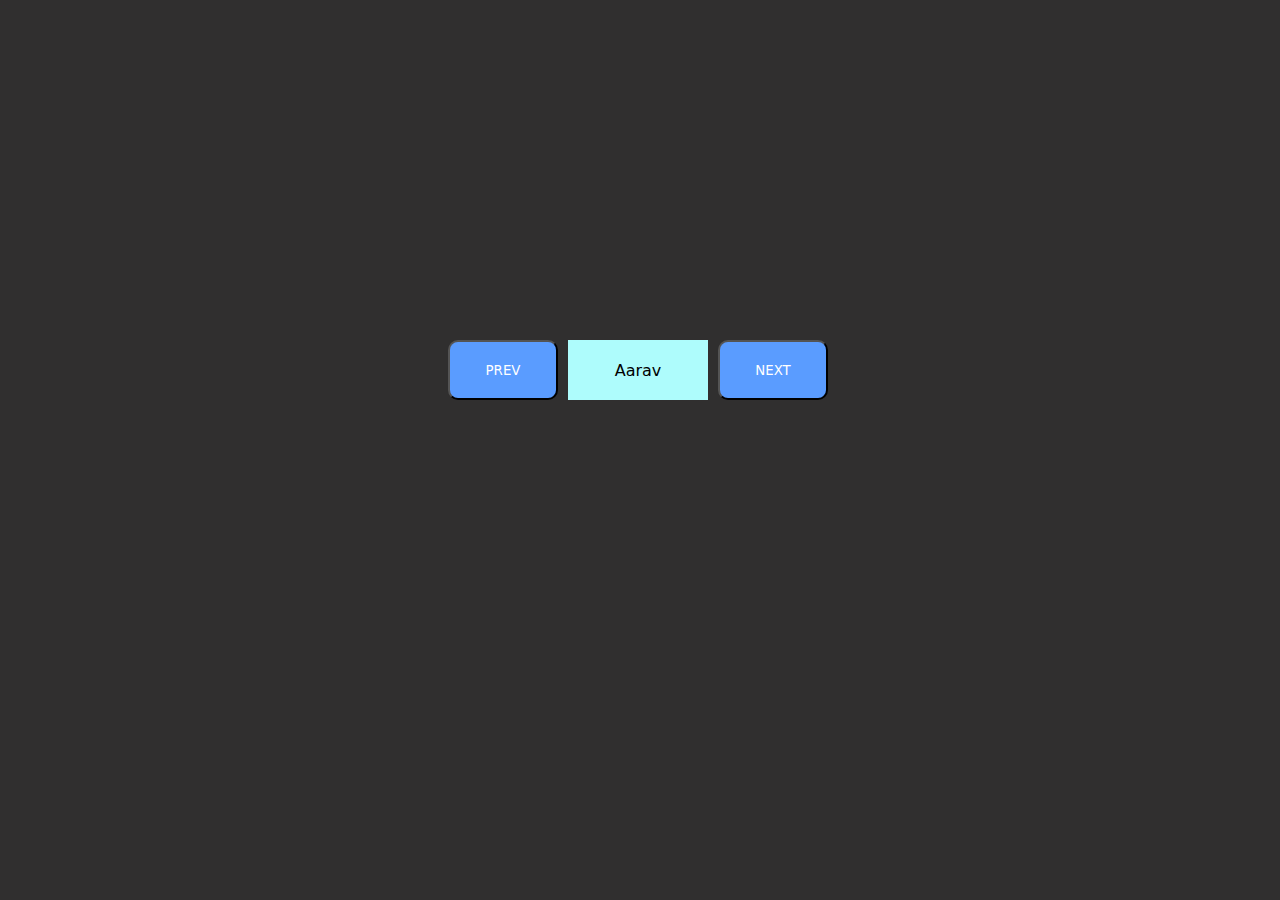
<file: JS Task 3/index.html>
<!DOCTYPE html>
<html lang="en">
<head>
    <meta charset="UTF-8">
    <meta name="viewport" content="width=device-width, initial-scale=1.0">
    <link rel="stylesheet" href="style.css">
    <title>Task 3 - Assignment 2</title>
</head>
<body>
    <div class="displayName">
    <button onclick="previousName()">PREV</button>
    <div id="name">Lorem Ipsum</div>
    <button onclick="nextName()">NEXT</button>
</div>

<script src="script.js"></script>
</body>
</html>
</file>
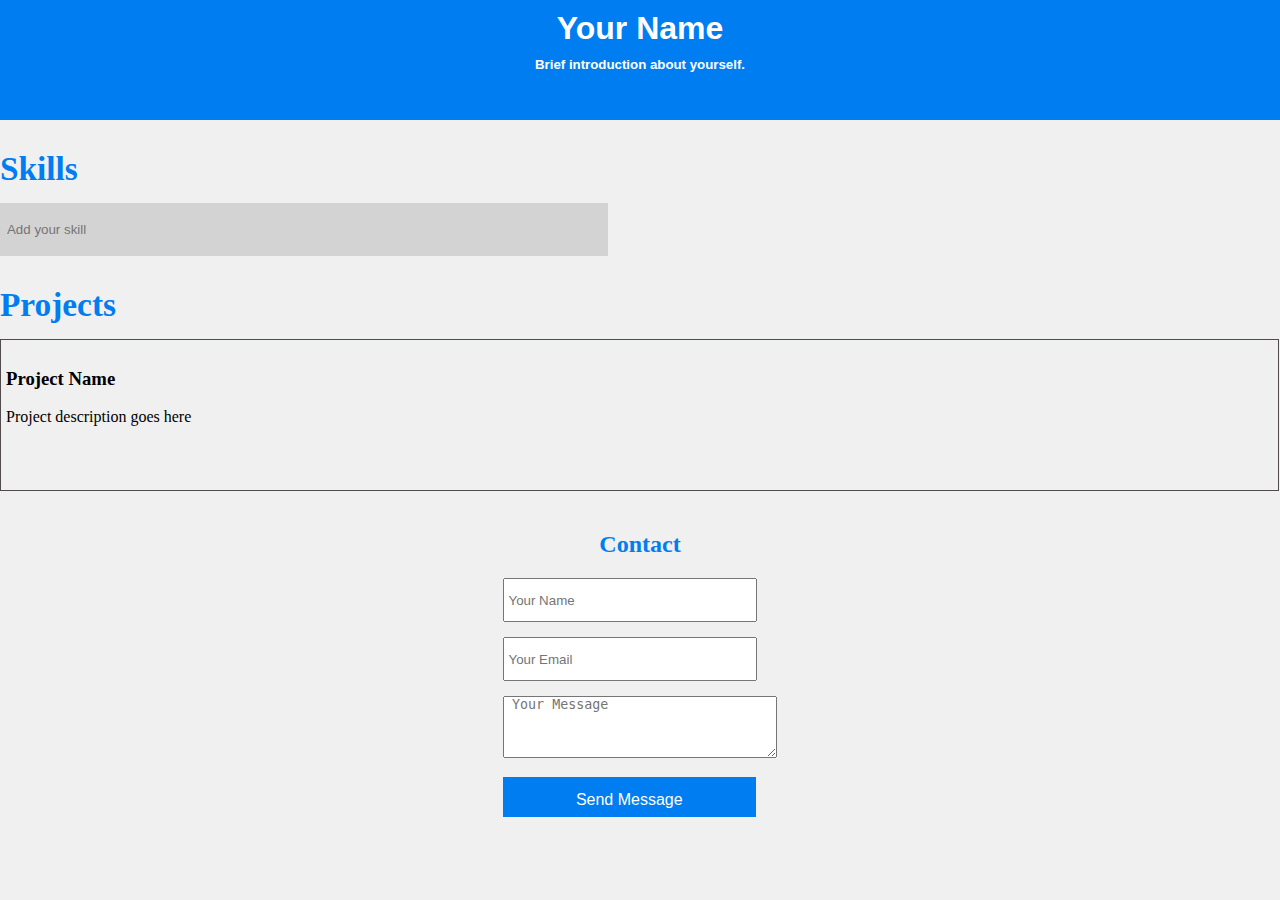
<file: Task 3/index.html>
<!DOCTYPE html>
<html lang="en">
<head>
    <meta charset="UTF-8">
    <meta name="viewport" content="width=device-width, initial-scale=1.0">
    <title>Projects</title>
    <link rel="stylesheet" href="index.css"/>
</head>
<body>
 <div class="head">
     <header>
          <h1 class="Mid" id="Head">Your Name</h1>
          <h5 class="Mid" id="Brief">Brief introduction about yourself.</h5>
       </header>    
 </div> 
 
 <div>
     <h2 class="skill">Skills</h2>
     <form class="form">
          <input type="text" placeholder=" Add your skill" width="50px" class="first">
     </form>
    
 </div>

 <div>
     <h2 id="project">Projects</h2>
    <section class="border"><br>
     <h3>Project Name</h3> <br>
     
     <p>Project description goes here</p>

    </section>

    </div>
 </div>

 <section class="section">
     <h2>Contact</h2>
     
          <form action="#">
               <input type="text" placeholder=" Your Name"  id="yname"> <br>
               <input type="text" placeholder=" Your Email"  id="yemail"> <br>
               <textarea name="" id="" cols="32" rows="4"  placeholder=" Your Message" ></textarea> 
               <button type="button" class="block"  id="btn">Send Message</button>
          </form>
          
 </section>
</body>
</html>
</file>
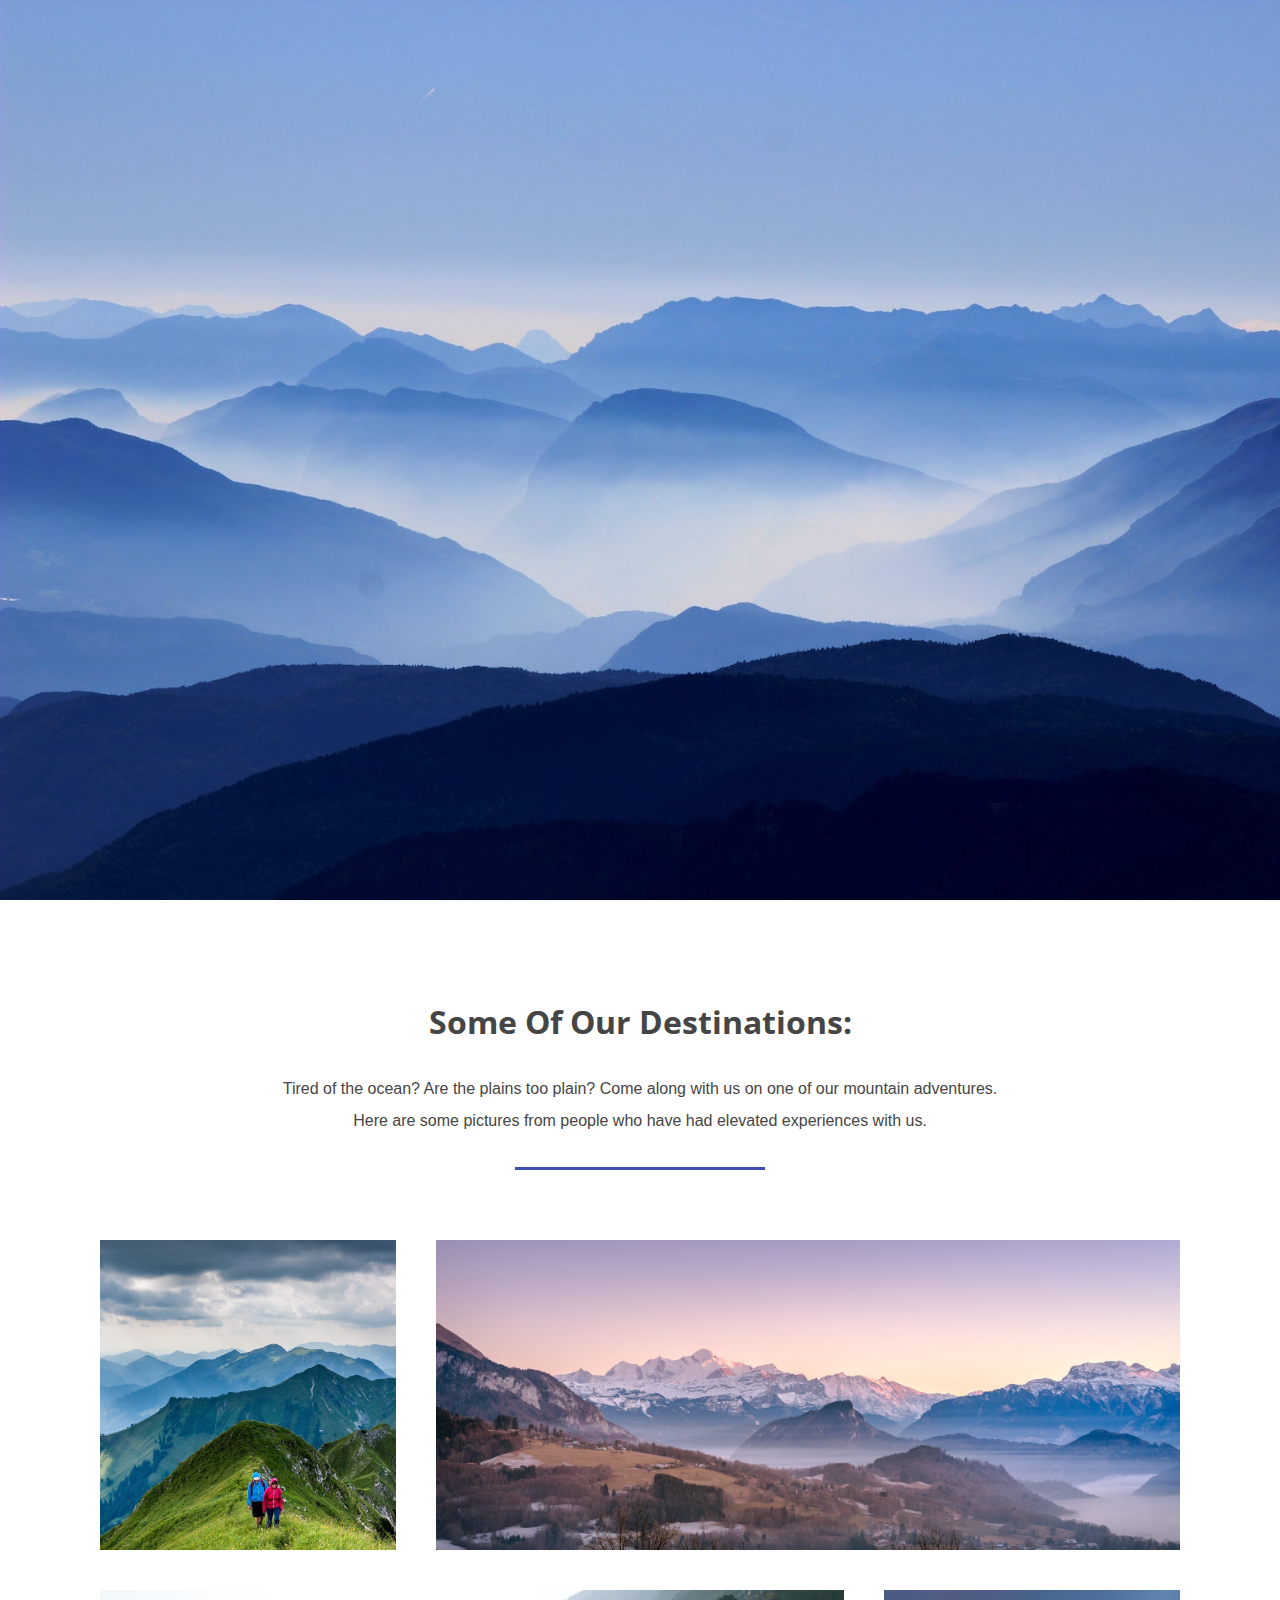
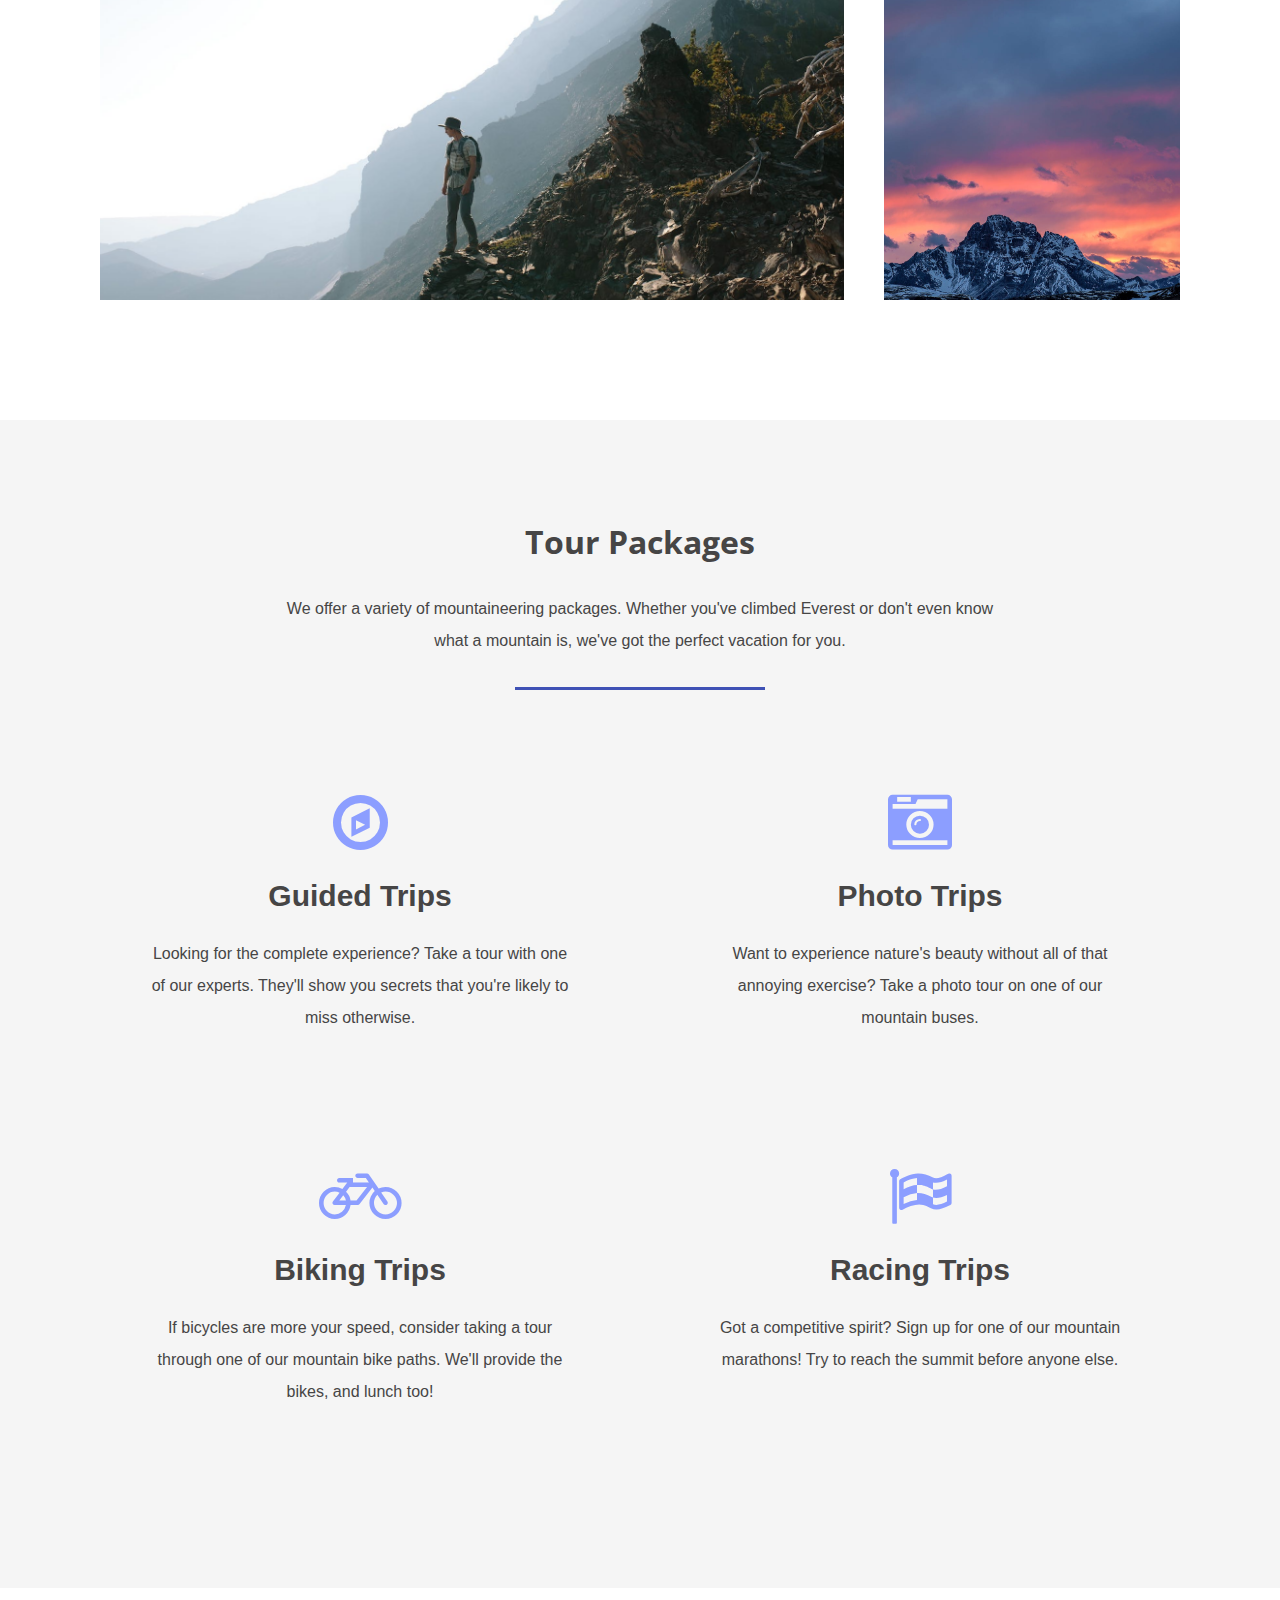
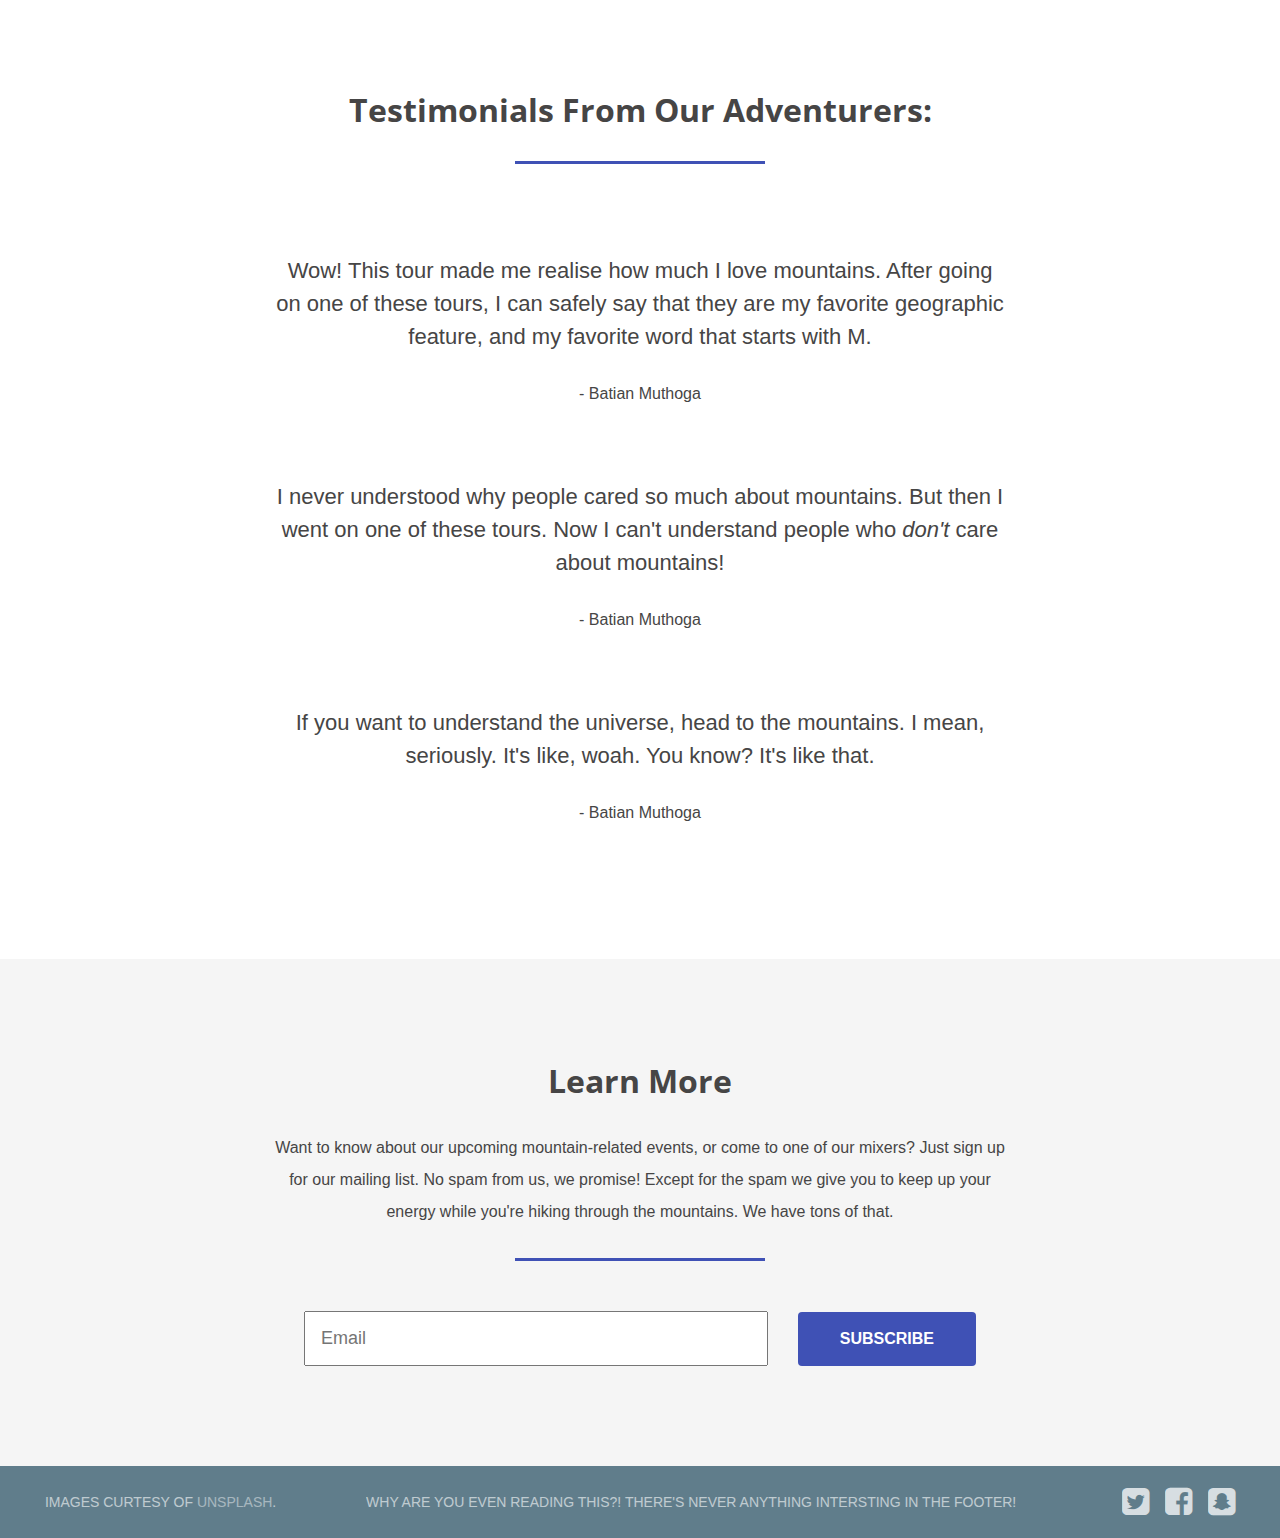
<file: Task 4/index.html>
<!DOCTYPE html>
<html>
  <head>
    <meta charset="utf-8">
    <meta name="viewport" content="width=device-width, initial-scale=1">
    <title>Mountain Travel</title>
    <link href="https://fonts.googleapis.com/css?family=Open+Sans" rel="stylesheet">
    <link href="https://fonts.googleapis.com/css?family=Quicksand" rel="stylesheet">
    <link rel="stylesheet" href="https://maxcdn.bootstrapcdn.com/font-awesome/4.7.0/css/font-awesome.min.css">
    <link rel="stylesheet" href="style.css">
  </head>
  <body>
    <header>
      <h2><a href="#">Mountain Travel</a></h2>
      <nav>
        <li><a href="index.html">Tours</a></li>
        <li><a href="index.html">About</a></li>
        <li><a href="index.html">Contact</a></li>
      </nav>
    </header>

    <section class="hero">
      <div class="background-image"></div>
      <div class="hero-content-area">
        <h1>Mountain Travel</h1>
        <h3>Unmissable Adventure Tours Around The World</h3>
        <a href="index.html" class="btn">Contact Us Now</a>
      </div>
    </section>

    <section class="destinations">
      <h3 class="title">Some of our destinations:</h3>
      <p>Tired of the ocean? Are the plains too plain? Come along with us on one of our mountain adventures.
        Here are some pictures from people who have had elevated experiences with us.</p>
      <hr>

      <ul class="grid">
        <li class="small"></li>
        <li class="large"></li>
        <li class="large1"></li>
        <li class="small1"></li>
      </ul>
    </section>

    <section class="packages">
      <h3 class="title">Tour Packages</h3>
      <p>We offer a variety of mountaineering packages. Whether you've climbed Everest or don't even know what a mountain is, we've got the perfect vacation for you.</p>
      <hr>

      <ul class="grid">
        <li>
          <i class="fa fa-compass fa-4x"></i>
          <h4>Guided Trips</h4>
          <p>Looking for the complete experience? Take a tour with one of our experts. They'll show you secrets that you're likely to miss otherwise.</p>
        </li>
        <li>
          <i class="fa fa-camera-retro fa-4x"></i>
          <h4>Photo Trips</h4>
          <p>Want to experience nature's beauty without all of that annoying exercise? Take a photo tour on one of our mountain buses.</p>
        </li>
        <li>
          <i class="fa fa-bicycle fa-4x"></i>
          <h4>Biking Trips</h4>
          <p>If bicycles are more your speed, consider taking a tour through one of our mountain bike paths. We'll provide the bikes, and lunch too!</p>
        </li>
        <li>
          <i class="fa fa-flag-checkered fa-4x"></i>
          <h4>Racing Trips</h4>
          <p>Got a competitive spirit? Sign up for one of our mountain marathons! Try to reach the summit before anyone else.</p>
        </li>
      </ul>
    </section>

    <section class="testimonials">
      <h3 class="title">Testimonials from our adventurers:</h3>
      <hr>
      <p class="quote">Wow! This tour made me realise how much I love mountains. After going on one of these tours, I can safely say that they are my favorite geographic feature, and my favorite word that starts with M.</p>
      <p class="author">- Batian Muthoga</p>
      <p class="quote">I never understood why people cared so much about mountains. But then I went on one of these tours. Now I can't understand people who <em>don't</em> care about mountains!</p>
      <p class="author">- Batian Muthoga</p>
      <p class="quote">If you want to understand the universe, head to the mountains. I mean, seriously. It's like, woah. You know? It's like that.</p>
      <p class="author">- Batian Muthoga</p>
    </section>

    <section class="contact">
      <h3 class="title">Learn more</h3>
      <p>Want to know about our upcoming mountain-related events, or come to one of our mixers? Just sign up for our mailing list. No spam from us, we promise! Except for the spam we give you to keep up your energy while you're hiking through the mountains. We have tons of that.</p>
      <hr>
      <form>
        <input type="email" placeholder="Email">
        <a href="#" class="btn">Subscribe</a>
      </form>
    </section>

    <footer>
      <p>Images curtesy of <a href="http://unsplash.com/">unsplash</a>.</p>
      <p>Why are you even reading this?! There's never anything intersting in the footer!</p>
      <ul>
        <li><a href="index.html"><i class="fa fa-twitter-square fa-2x"></i></a></li>
        <li><a href="index.html"><i class="fa fa-facebook-square fa-2x"></i></a></li>
        <li><a href="index.html"><i class="fa fa-snapchat-square fa-2x"></i></a></li>
      </ul>
    </footer>
  </body>
</html>
</file>
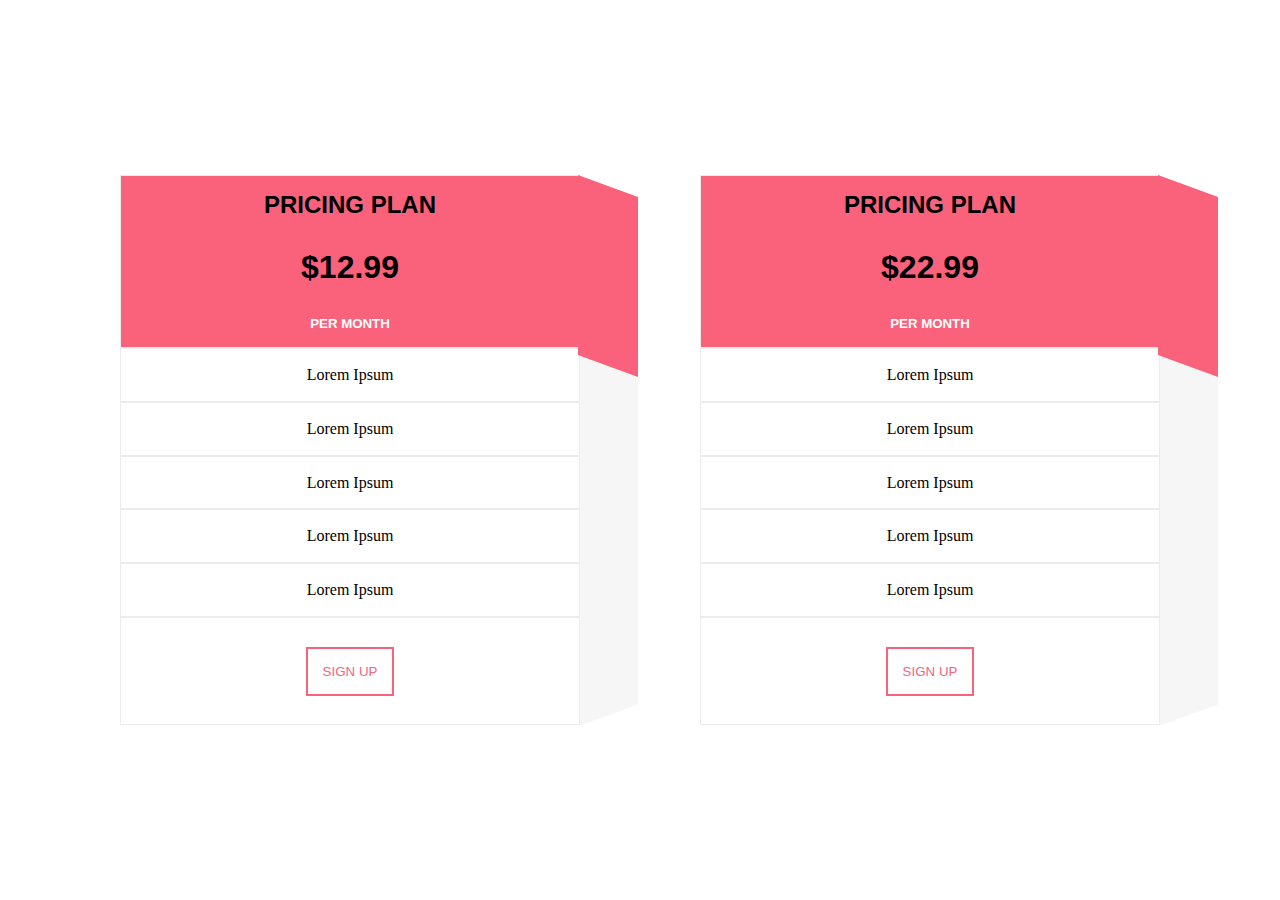
<file: Task 5/index.html>
<!DOCTYPE html>
<html lang="en">
<head>
    <meta charset="UTF-8">
    <meta name="viewport" content="width=device-width, initial-scale=1.0">
    <link rel="stylesheet" href="style.css">
    <title>Document</title>
</head>
<body>
    <div id="main">
        <div id="cube1">
            <div class="row1" id="hover2">
                <div id="text">
                    <h2>PRICING PLAN</h2>
                    <h1>$12.99</h1>
                    <h5>PER MONTH</h5>
                </div>
            </div>
            <div class="row2">Lorem Ipsum</div>
            <div class="row3">Lorem Ipsum</div>
            <div class="row4">Lorem Ipsum</div>
            <div class="row5">Lorem Ipsum</div>
            <div class="row6">Lorem Ipsum</div>
            <div class="row7">
            <button class="btn2" id="hover2">SIGN UP</button>
            <div class="cube-side1"></div>
            </div>
        </div>

        
        <div id="cube2">
            <div class="row1" id="hover2">
                <div id="text">
                    <h2>PRICING PLAN</h2>
                    <h1>$22.99</h1>
                    <h5>PER MONTH</h5>
                </div>
            </div>
            <div class="row2">Lorem Ipsum</div>
            <div class="row3">Lorem Ipsum</div>
            <div class="row4">Lorem Ipsum</div>
            <div class="row5">Lorem Ipsum</div>
            <div class="row6">Lorem Ipsum</div>
            <div class="row7">
            
            <button class="btn2" id="hover2">SIGN UP</button>
            
            </div>
        <div class="cube2-side" id="hover3"></div>
        </div>
    </div>  
</body>
</html>
</file>
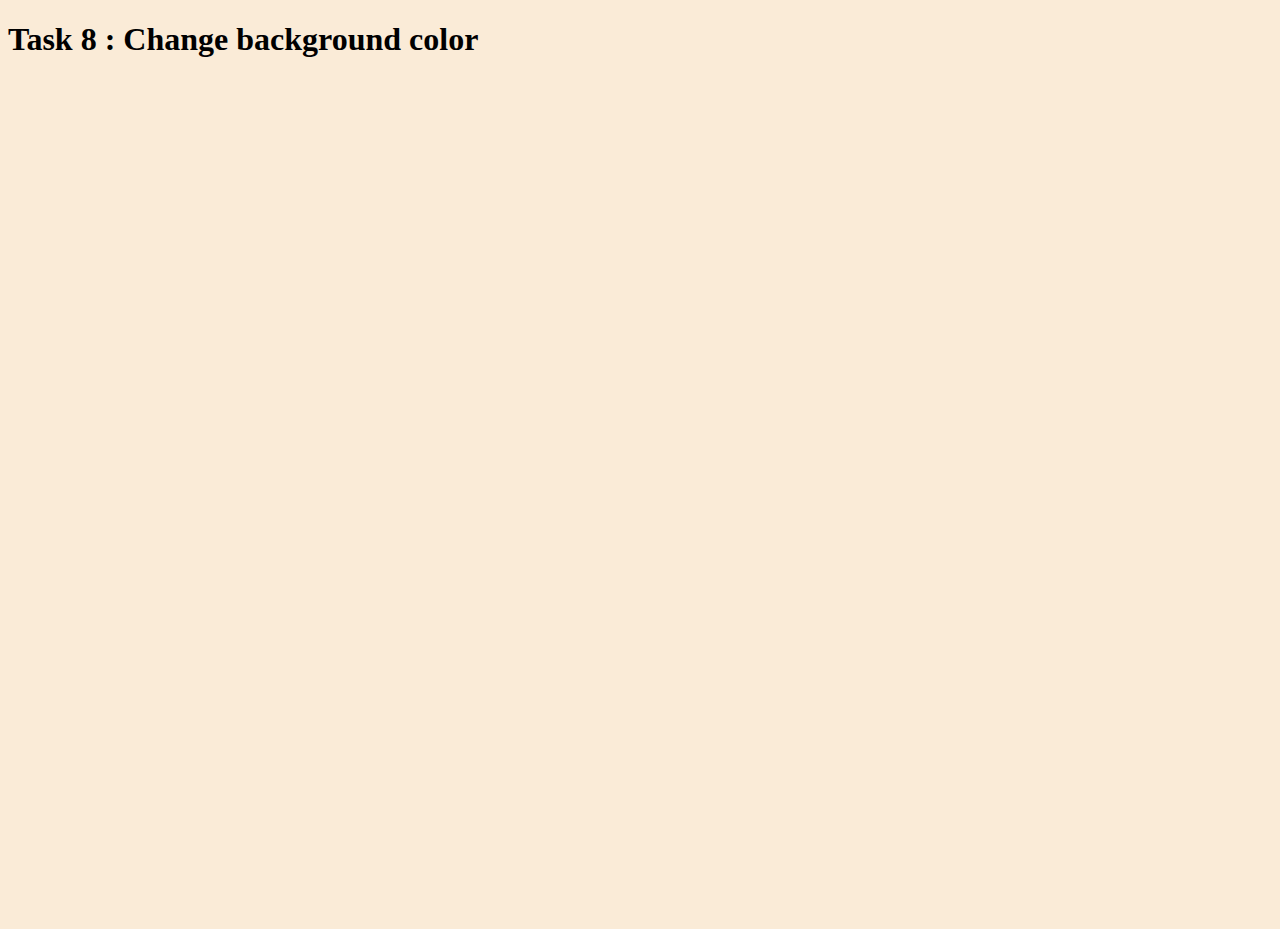
<file: Task 8/index.html>
<!DOCTYPE html>
<html lang="en">
<head>
    <meta charset="UTF-8">
    <meta name="viewport" content="width=device-width, initial-scale=1.0">
    <link rel="stylesheet" href="index.css">
    <title>Color Changer</title>
</head>
<body>
    <h1>Task 8 : Change background color</h1>
</body>
<script src="index.js"></script>
</html>
</file>
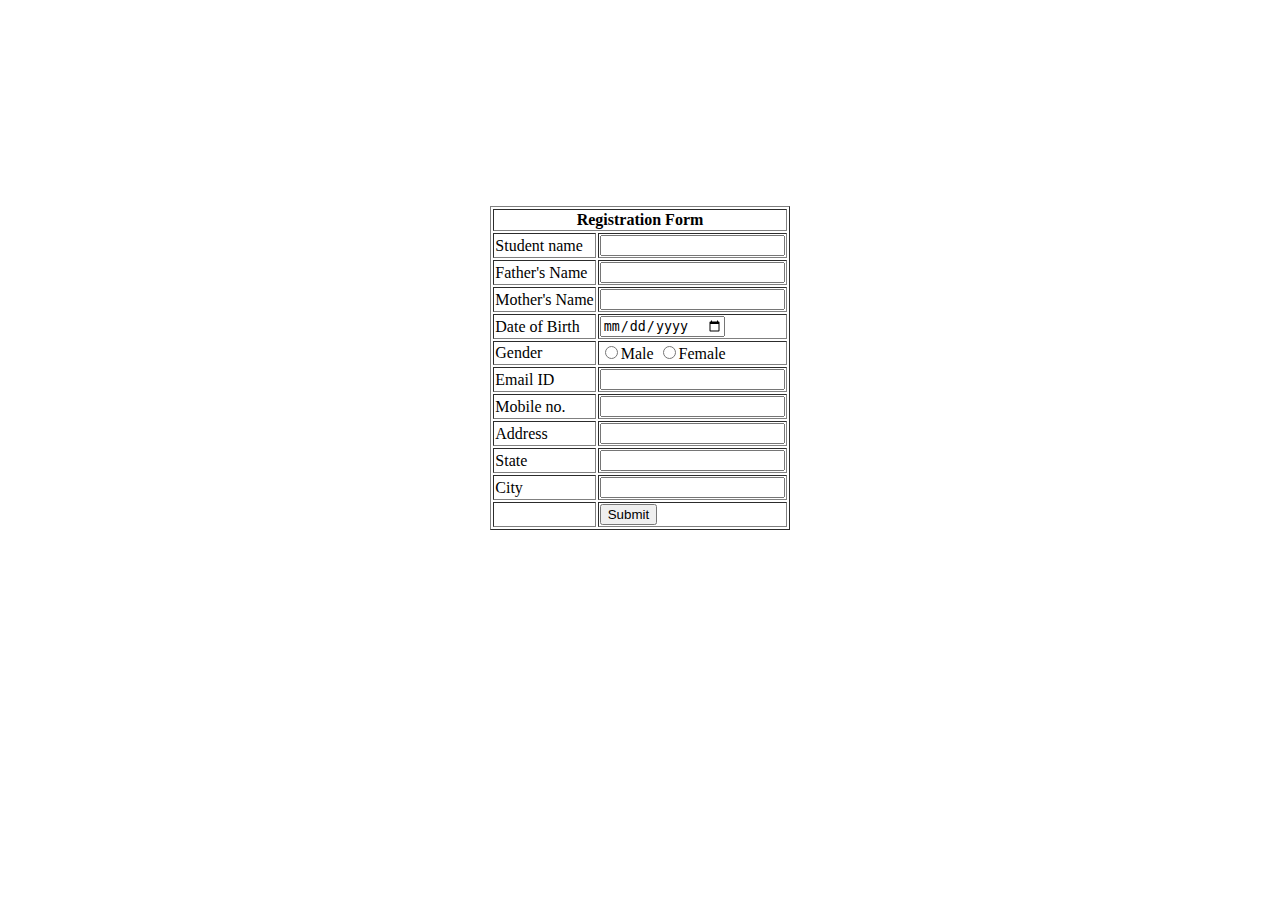
<file: task2.html>
<!DOCTYPE html>
<html lang="en">
  <head>
    <meta charset="UTF-8" />
    <meta name="viewport" content="width=device-width, initial-scale=1.0" />
    <title>Form</title>
  </head>
  <body>
    <center>
    <form>
      <table border="1">
        <tr>
          <td colspan="2" ><center><strong>Registration Form</strong>  </center></td> 
        </tr>
        <tr>
          <td>
            <label for="name">Student name</label>
          </td>
          <td><input type="text" id="name" /></td>
        </tr>
        <br />
        <tr>
          <td><label for="fname">Father's Name</label></td>
          <td><input type="text" id="fname" /></td>
        </tr>

        <br />
        <tr>
          <td><label for="mname">Mother's Name</label></td>
          <td><input type="text" id="mname" /></td>
        </tr>

        <br />
        <tr>
          <td><label for="dob">Date of Birth</label></td>

          <td><input type="date" id="dob" /></td>
        </tr>
        <br />
        <tr>
          <td><label>Gender</label></td>
          <td><input type="radio" id="male" value="male" name="gender" /><label for="male">Male</label>
              <input type="radio" id="female" value="female" name="gender" /><label for="female">Female</label></td>
        </tr>
        <br />
        <tr>
            <td><label for="email">Email ID </label></td>
            <td><input type="email" id="email" /></td>
          </tr>
          <br />
          <tr>
            <td><label for="mob">Mobile no.</label></td>
            <td><input type="number" id="mob" /></td>
          </tr>
          <br />
          <tr>
            <td><label for="address">Address</label></td>
            <td><input type="text" id="address" /></td>
          </tr>
          <br />
          <tr>
            <td><label for="state">State</label></td>
            <td><input type="text" id="state" /></td>
          </tr>
          <br />
          <tr>
            <td><label for="city"> City</label></td>
            <td><input type="text" id="city" /></td>
          </tr>
          <br />
            <tr>
            <td><label for="sbmt"> </label></td>
            <td><input type="submit" id="sbmt" value="Submit"/></td>
          </tr>
          <br />
      </table>
    </form>
</center>
  </body>
</html>
</file>
<file: JS Task 3/style.css>
*{
    margin: 0;
    padding: 0;
    box-sizing: border-box;
    background-color: rgb(48, 47, 47);
    font-family: system-ui, -apple-system, BlinkMacSystemFont, 'Segoe UI', Roboto, Oxygen, Ubuntu, Cantarell, 'Open Sans', 'Helvetica Neue', sans-serif;
}

.displayName{
    height: 200px;
    /* width: 300px; */
    max-width: fit-content;
    /* background-color: rgb(156, 240, 255); */
    display: flex;
    justify-content: center;
    align-items: center;
    position: absolute;
    top: 30%;
    left: 35%;
}

.displayName button{
    height: 60px;
    width: 110px;
    border-radius: 10px;
    background-color: rgb(90, 156, 255);
    color: white;
}

#name{
    margin: 10px;
    background-color: rgb(174, 252, 252);
    height: 60px;
    width: 140px;
    display: flex;
    justify-content: center;
    align-items: center;
    padding: 10px;
}
</file>
<file: Task 3/index.css>
*{
   margin: 0px 0px;
   padding: 0;
 }
 
 html
 {
   font: 16px normal sans-serif;
   background-color: #f0f0f0;
 }
 
 
 
 .head 
 {
   background-color:#007df1;
   height:120px;
   width: auto;
 }
 
 .Mid
 {
  padding-top: 10px;
  font-family:Arial, Helvetica, sans-serif ;
  text-align: center;
  color: white;
 }
 
 #Brief 
 {
  font-family:'Segoe UI', Tahoma, Geneva, Verdana, sans-serif ;
  text-align: center;
  color: white;
 }

 #id 
 {
   font-style:italic;
 }
 

 
 .first 
 {
   width:600px;
   height:45px ;
   padding: 4px;
   margin-bottom: 30px;
   border: 0px solid pink;
   background-color:lightgray;
  
 }
 
 .skill
 {
   margin-top: 30px;
   margin-bottom: 15px;
   color: #007df1;
   font-size:25pt;
 }
 
 #project 
 {
   color: #007df1;
   font-size: 25pt;
   margin-bottom:15px ;
 }
 
 .border
 {
   border-style: solid;
   width: 99%;
   height: 130px;
   border-width: 0.1vb;
   padding: 10px 5px ;
   color: rgb(82, 75, 75);
 }

 .border h3{
  color: black;
 }

 .border p{
  color: black;
 }

 
 .section
 {
   padding:10px;
   color: #007df1;
   display: flex;
   justify-content: space-between;
   flex-direction: column;
   align-items: center;
   margin-top: 30px;
 }

 #yname{
  margin-bottom: 15px;
  height: 40px;
  width: 250px;
 }

 #yemail{
  margin-bottom: 15px;
  height: 40px;
  width: 250px;
 }

 #btn{
  margin-top: 15px;
 }

 .section h2{
  margin-bottom: 20px;
 }
 
 .block {
   display: block;
   width: 26%;
   border: none;
   background-color: #007df1;
   color: #ffff;
   padding: 14px 28px;
   font-size: 16px;
   cursor: pointer;
   text-align: center;
   height: 40px;
   width: 252.5px;
   margin-bottom: 50px;
 }
</file>
<file: Task 4/style.css>
* {
    margin: 0;
    padding: 0;
    box-sizing: border-box;
  }

  html {
    font: normal 16px sans-serif;
    color: rgb(70, 69, 69);
  }

  ul, nav {
    list-style: none;
  }

  a {
    text-decoration: none;
    opacity: 0.75;
    color: white;
  }

  background-image{
    background-image: url(main.jpg);
    flex-basis: 30%;
  }


  a:hover {
    opacity: 1;
  }

  a.btn {
    border-radius: 4px;
    text-transform: uppercase;
    font-weight: bold;
    text-align: center;
    background-color:rgb(24.7%, 31.8%, 71%);
    opacity: 1;
  }

  section {
    display: flex;
    flex-direction: column;
    align-items: center;
    padding: 100px 80px;
  }

  section:not(.hero):nth-child(even) {
    background-color: #f5f5f5;
  }

  .grid {
    width: 100%;
    display: flex;
    flex-wrap: wrap;
    justify-content: center;
  }

  hr {
    width: 250px;
    height: 3px;
    background-color: #3f51b5;
    border: 0;
    margin-bottom: 50px;
  }

  section h3.title {
    text-transform: capitalize;
    font: bold 32px "Open Sans", sans-serif;
    margin-bottom: 30px;
    text-align: center;
  }

  section p {
    max-width: 775px;
    line-height: 2;
    padding: 0 20px;
    margin-bottom: 30px;
    text-align: center;
  }

  @media (max-width: 800px) {
    section {
      padding: 50px 20px;
    }
  }

  /* Header Styles */

  header {
    display: flex;
    justify-content: space-between;
    align-items: center;
    padding: 35px 100px 0;
    animation: 1s fadein 0.5s forwards;
    opacity: 0;
    position: absolute;
    width: 100%;
    color: #fff;
  }

  @keyframes fadein {
    100% {
      opacity: 1;
    }
  }

  header h2 {
    font-family: "Quicksand", sans-serif;
  }

  header nav {
    display: flex;
    margin-right: -15px;
  }

  header nav li {
    margin: 0 15px;
  }

  @media (max-width: 800px) {

    header {
      padding: 20px 50px;
      flex-direction: column;
    }

    header h2 {
      margin-bottom: 15px;
    }
  }

  /* Hero Styles */

  .hero {
    position: relative;
    justify-content: center;
    text-align: center;
    min-height: 100vh;
    color: #fff;
  }

  .hero .background-image {
    position: absolute;
    top: 0;
    left: 0;
    width: 100%;
    height: 100%;
    background-size: cover;
    z-index: -1;
    background-image: url(main.jpg);
  }

  .hero h1 {
    font: bold 60px "Open Sans", sans-serif;
    margin-bottom: 40px;
  }

  .hero h3 {
    font: normal 28px "Open Sans", sans-serif;
    margin-bottom: 40px;
  }

  .hero a.btn {
    padding: 20px 46px;
  }

  .hero-content-area {
    opacity: 0;
    margin-top: 100px;
    animation: 1s slidefade 1s forwards;
  }

  @keyframes slidefade {
    100% {
      opacity: 1;
      margin: 0;
    }
  }

  @media (max-width: 800px) {
    .hero {
      min-height: 600px;
    }

    .hero h1 {
      font-size: 40px;
    }

    .hero h3 {
      font-size: 20px;
    }

    .hero a.btn {
      padding: 15px 40px;
    }
  }



  .destinations .grid li {
    height: 350px;
    padding: 20px;
    background-clip: content-box;
    background-size: cover;
    background-position: center;
  }

  .destinations .grid li.small {
    background-image: url(mountain1.jpg);
    flex-basis: 30%;
  }
  .destinations .grid li.small1 {
    background-image: url(mountain4.jpg);
    flex-basis: 30%;
    
  }

  .destinations .grid li.large {

    background-image: url(mountain2.jpg);
    flex-basis: 70%;
  }
  .destinations .grid li.large1 {
    background-image: url(mountain3.jpg);
    flex-basis: 70%;
  }

  @media (max-width: 1100px) {
    .destinations .grid li.small,
    .destinations .grid li.large {
      flex-basis: 50%;
    }
  }

  @media (max-width: 800px) {
    .destinations .grid li.small,
    .destinations .grid li.large {
      flex-basis: 100%;
    }

    .destinations .grid li.large1{
      margin: 0px 0px;
      flex-basis: 100%;
    }

    .destinations .grid li.small1{
      margin-top: 0px;
      flex-basis: 100%;
      background-size: cover;
      background-position: center;
    }

  }

  @media (max-width: 440px) {
    .destinations .grid li.small,
    .destinations .grid li.large {
      flex-basis: 100%;
    }

    .destinations .grid li.large1{
      margin: 0px 0px;
      flex-basis: 100%;
    }

    .destinations .grid li.small1{
      margin-top: 0px;
      flex-basis: 100%;
    }

    hr {
      width: 150px;
      height: 3px;
      background-color: #3f51b5;
      border: 0;
      margin-bottom: 50px;
    }

  }


  .packages .grid li {
    padding: 50px;
    flex-basis: 50%;
    text-align: center;
  }

  .packages .grid li i {
    color: #8c9eff;
  }

  .packages .grid li h4 {
    font-size: 30px;
    margin: 25px 0;
  }

  @media (max-width: 800px) {
    .packages .grid li {
      flex-basis: 100%;
      padding: 20px;
    }
  }



  .testimonials .quote {
    font-size: 22px;
    font-weight: 300;
    line-height: 1.5;
    margin: 40px 0 25px;
  }

  @media (max-width: 800px) {
    .testimonials .quote {
      font-size: 18px;
      margin: 15px 0;
    }

    .testimonials .author {
      font-size: 14px;
    }
  }



  .contact form {
    display: flex;
    align-items: center;
    justify-content: center;
    flex-wrap: wrap;
    width: 60%;
  }

  .contact form .btn {
    padding: 18px 42px;
  }

  .contact form input {
    padding: 15px;
    margin-right: 30px;
    font-size: 18px;
    color: #555;
    flex: 1;
  }

  @media (max-width: 1000px) {
    .contact form input {
      flex-basis: 100%;
      margin: 0 0 20px 0;
    }
  }



  footer {
    display: flex;
    align-items: center;
    justify-content: space-around;
    background-color: #607d8b;
    color: #fff;
    padding: 20px 0;
  }

  footer ul {
    display: flex;
  }

  footer ul li {
    margin-left: 16px;
  }

  footer p {
    text-transform: uppercase;
    font-size: 14px;
    opacity: 0.6;
    align-self: center;
  }

  @media (max-width: 1100px) {
    footer {
      flex-direction: column;
    }

    footer p {
      text-align: center;
      margin-bottom: 20px;
    }

    footer ul li {
      margin: 0 8px;
    }
  }
</file>
<file: Task 5/style.css>
*{
    margin: 0;
    padding: 0;
    box-sizing: border-box;
}

html, body{
    height: 100%;
    width: 100%;
}

#main{
    height: 100%;
    width: 100%;
    display: flex;
    justify-content: center;
    align-items: center;
    justify-content: space-evenly;
}

#cube1{
    height: 550px;
    width: 460px;
    background-color: rgb(250, 98, 124);
    display: flex;
    position: relative;
    flex-direction: column;  
}

#cube2{
    height: 550px;
    width: 460px;
    background-color: rgb(250, 98, 124);
    display: flex;
    position: relative;
    flex-direction: column;   
    transition: black 0.5s ease;
  }
#cube1:hover .row1{
    background-color: rgb(56, 245, 172);
    color: white;
}
#cube1:hover .btn2{
    border:none;
    background-color:rgb(56, 245, 172);
    color: white;
}
#cube1:hover .cube-side1{
    background-color: rgb(56, 245, 172);
}
  
#cube2:hover .row1{
    background-color: rgb(56, 245, 172);
    color: white;
}
#cube2:hover .btn2{
    border:none;
    background-color:rgb(56, 245, 172);
    color: white;
}
#cube2:hover .cube2-side{
    background-color: rgb(56, 245, 172);
}

.cube-side1{
    height: 180px;
    width: 60px;
    background-color: rgb(250, 98, 124);
    display: flex;
    bottom: 359px;
    right:-58px;
    position: absolute;
    flex-direction: column;   
    transform: skewY(20deg);
    z-index: 2;
}


.cube2-side{
    height: 180px;
    width: 60px;
    background-color: rgb(250, 98, 124);
    display: flex;
    bottom: 359px;
    right:-58px;
    position: absolute;
    flex-direction: column;  
    transform: skewY(20deg);
    z-index: 2;
}


#cube1::after{
    content: '';
    position: absolute;
    background-color: rgba(230, 230, 230, 0.356);
    height: 370px;
    width: 58px;
    left:460px;
    top:170px;
    transform: skewY(-20deg);
    z-index:1;
}

#cube2::after{
    content: '';
    position: absolute;
 
    background-color: rgba(230, 230, 230, 0.356);
    height: 370px;
    width: 58px;
    left:460px;
    top:170px;
    transform: skewY(-20deg);
    z-index:1;

}


.row1{
    flex-grow: 8; 
    border: 1px solid rgb(236, 236, 236); 
    text-align: center;
}

#text{
    width: 100%;
    height: 100%;
    display:grid;
    justify-content: center;
    align-items: center;
}
 
.row2{
    display: flex;
    justify-content: center;
    align-items: center;
    background-color: white;
    flex-grow: 3;
    border: 1px solid rgb(236, 236, 236); 
    text-align: center; 
    color: black !important;
}

.row3{
    display: flex;
    justify-content: center;
    align-items: center;
    background-color: white;
    flex-grow: 3; 
    border: 1px solid rgb(236, 236, 236);
    text-align: center; 
    color: black !important;
}

.row4{
    display: flex;
    justify-content: center;
    align-items: center;
    background-color: white;
    flex-grow: 3; 
    border: 1px solid rgb(236, 236, 236); 
    text-align: center;
    color: black !important;
}

.row5{
    display: flex;
    justify-content: center;
    align-items: center;
    background-color: white;
    flex-grow: 3; 
    border: 1px solid rgb(236, 236, 236);
    text-align: center;
    color: black !important; 
}

.row6{
    display: flex;
    justify-content: center;
    align-items: center;
    background-color: white;
    flex-grow: 3; 
    border: 1px solid rgb(236, 236, 236); 
    text-align: center;
    color: black !important;
}

.row7{
    display: flex;
    justify-content: center;
    align-items: center;
    background-color: white;
    flex-grow: 5; 
    border: 1px solid rgb(236, 236, 236);
    text-align: center; 
    color: black !important;
}

#text h5{
    color: white;
    font-family: 'Segoe UI', Tahoma, Geneva, Verdana, sans-serif;
}

#text h1{
    font-family: 'Segoe UI', Tahoma, Geneva, Verdana, sans-serif;
    font: 3em ;
}

#text h2{
    font-family: 'Segoe UI', Tahoma, Geneva, Verdana, sans-serif;
    
} 

.btn2{
    border: 2px solid rgb(250, 98, 124);
    background-color: white;
    padding: 15px;
    font-family: 'Segoe UI', Tahoma, Geneva, Verdana, sans-serif;
    color:rgb(250, 98, 124);
}
</file>
<file: Task 8/index.css>
body{
    height: 100vh;
    width: 100vw;
    background-color: antiquewhite;
}
</file>
